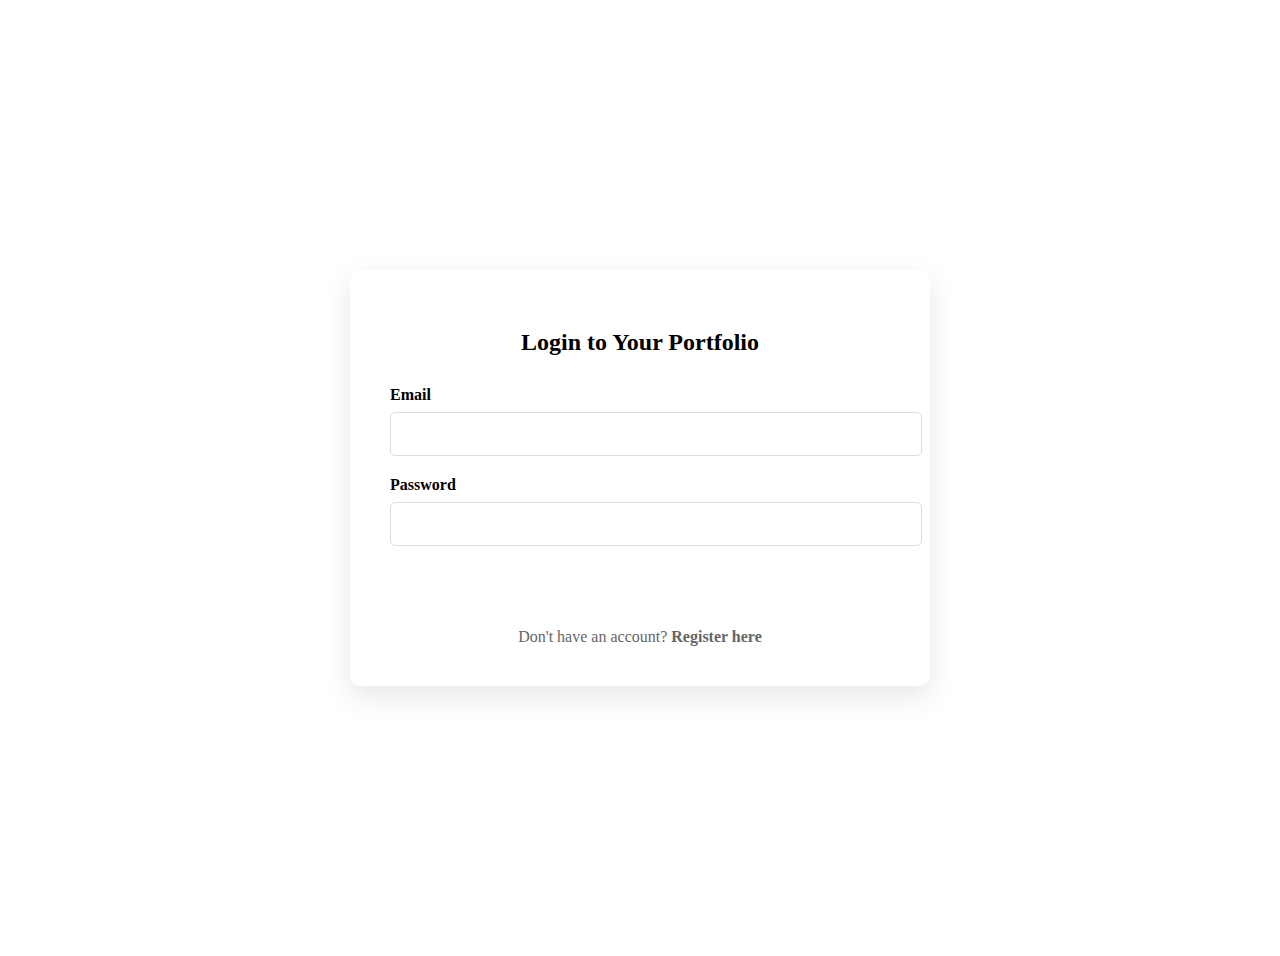
<file: auth/login.html>
<!DOCTYPE html>
<html lang="en">
<head>
    <meta charset="UTF-8">
    <meta name="viewport" content="width=device-width, initial-scale=1.0">
    <title>Login | My Portfolio</title>
    <link rel="stylesheet" href="../assets/css/auth.css">
    <link rel="stylesheet" href="../assets/css/animations.css">
</head>
<body>
    <div class="auth-container">
        <form class="auth-form slide-in-left" id="loginForm">
            <h2>Login to Your Portfolio</h2>
            
            <div class="form-group">
                <label for="loginEmail">Email</label>
                <input type="email" id="loginEmail" required>
                <div class="error-message" id="loginEmailError"></div>
            </div>
            
            <div class="form-group">
                <label for="loginPassword">Password</label>
                <input type="password" id="loginPassword" required>
                <div class="error-message" id="loginPasswordError"></div>
            </div>
            
            <button type="submit" class="auth-btn">Login</button>
            
            <div class="auth-link">
                Don't have an account? <a href="register.html">Register here</a>
            </div>
            
            <div class="success-message" id="loginSuccess"></div>
        </form>
    </div>

    <script src="../assets/js/auth.js"></script>
</body>
</html>
</file>
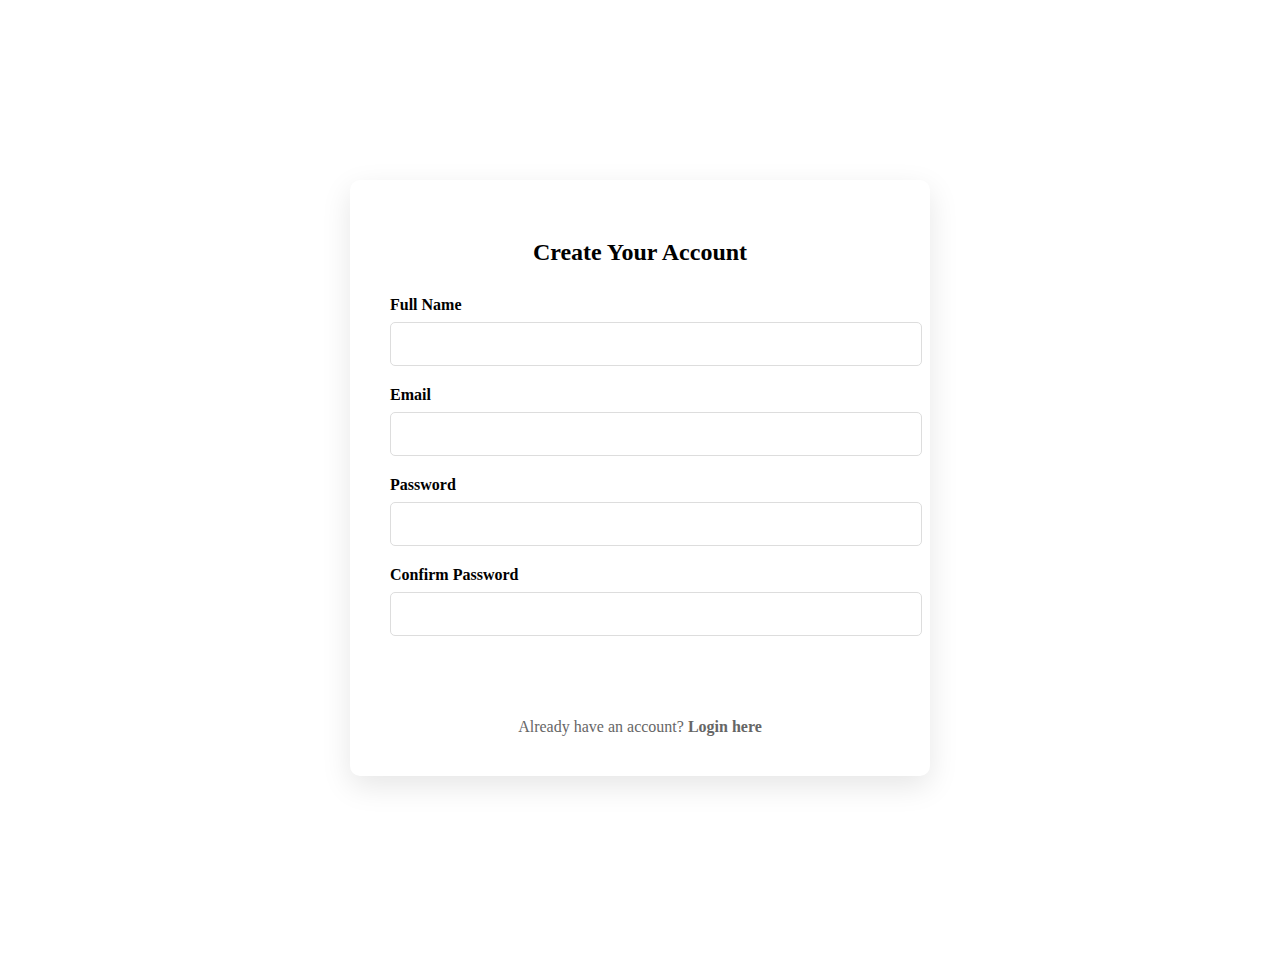
<file: auth/register.html>
<!DOCTYPE html>
<html lang="en">
<head>
    <meta charset="UTF-8">
    <meta name="viewport" content="width=device-width, initial-scale=1.0">
    <title>Register | My Portfolio</title>
    <link rel="stylesheet" href="../assets/css/auth.css">
    <link rel="stylesheet" href="../assets/css/animations.css">
</head>
<body>
    <div class="auth-container">
        <form class="auth-form slide-in-right" id="registerForm">
            <h2>Create Your Account</h2>
            
            <div class="form-group">
                <label for="registerName">Full Name</label>
                <input type="text" id="registerName" required>
                <div class="error-message" id="registerNameError"></div>
            </div>
            
            <div class="form-group">
                <label for="registerEmail">Email</label>
                <input type="email" id="registerEmail" required>
                <div class="error-message" id="registerEmailError"></div>
            </div>
            
            <div class="form-group">
                <label for="registerPassword">Password</label>
                <input type="password" id="registerPassword" required>
                <div class="error-message" id="registerPasswordError"></div>
            </div>
            
            <div class="form-group">
                <label for="registerConfirmPassword">Confirm Password</label>
                <input type="password" id="registerConfirmPassword" required>
                <div class="error-message" id="registerConfirmPasswordError"></div>
            </div>
            
            <button type="submit" class="auth-btn">Register</button>
            
            <div class="auth-link">
                Already have an account? <a href="login.html">Login here</a>
            </div>
            
            <div class="success-message" id="registerSuccess"></div>
        </form>
    </div>

    <script src="../assets/js/auth.js"></script>
</body>
</html>
</file>
<file: assets/css/auth.css>
.auth-container {
    display: flex;
    justify-content: center;
    align-items: center;
    min-height: 100vh;
    background-color: var(--light-color);
    padding: 20px;
}

.auth-form {
    background-color: white;
    padding: 40px;
    border-radius: 10px;
    box-shadow: 0 10px 30px rgba(0, 0, 0, 0.1);
    width: 100%;
    max-width: 500px;
    animation: fadeIn 0.8s ease;
}

.auth-form h2 {
    text-align: center;
    margin-bottom: 30px;
    color: var(--dark-color);
}

.form-group {
    margin-bottom: 20px;
}

.form-group label {
    display: block;
    margin-bottom: 8px;
    font-weight: 600;
    color: var(--dark-color);
}

.form-group input {
    width: 100%;
    padding: 12px 15px;
    border: 1px solid #ddd;
    border-radius: 5px;
    font-size: 1rem;
    transition: all 0.3s ease;
}

.form-group input:focus {
    border-color: var(--primary-color);
    outline: none;
    box-shadow: 0 0 0 3px rgba(52, 152, 219, 0.2);
}

.auth-btn {
    width: 100%;
    padding: 12px;
    background-color: var(--primary-color);
    color: white;
    border: none;
    border-radius: 5px;
    font-size: 1rem;
    font-weight: 600;
    cursor: pointer;
    transition: all 0.3s ease;
}

.auth-btn:hover {
    background-color: #2980b9;
}

.auth-link {
    text-align: center;
    margin-top: 20px;
    color: #666;
}

.auth-link a {
    color: var(--primary-color);
    text-decoration: none;
    font-weight: 600;
}

.auth-link a:hover {
    text-decoration: underline;
}

.error-message {
    color: var(--accent-color);
    font-size: 0.9rem;
    margin-top: 5px;
    display: none;
}

.success-message {
    color: var(--secondary-color);
    font-size: 0.9rem;
    margin-top: 5px;
    display: none;
}

/* Responsive Design */
@media (max-width: 576px) {
    .auth-form {
        padding: 30px 20px;
    }
}
</file>
<file: assets/css/animations.css>
/* Floating Shapes Animation */
.floating-shapes {
    position: absolute;
    top: 0;
    left: 0;
    width: 100%;
    height: 100%;
    z-index: -1;
    overflow: hidden;
}

.floating-shapes div {
    position: absolute;
    display: block;
    opacity: 0.1;
    animation: float-shapes 25s linear infinite;
    bottom: -150px;
}

.floating-shapes div:nth-child(1) {
    left: 10%;
    width: 80px;
    height: 80px;
    background: #3498db;
    border-radius: 50%;
    animation-delay: 0s;
}

.floating-shapes div:nth-child(2) {
    left: 20%;
    width: 30px;
    height: 30px;
    background: #e74c3c;
    border-radius: 50%;
    animation-delay: 2s;
    animation-duration: 12s;
}

.floating-shapes div:nth-child(3) {
    left: 70%;
    width: 100px;
    height: 100px;
    background: #2ecc71;
    border-radius: 50%;
    animation-delay: 4s;
}

.floating-shapes div:nth-child(4) {
    left: 40%;
    width: 60px;
    height: 60px;
    background: #9b59b6;
    border-radius: 50%;
    animation-delay: 0s;
    animation-duration: 18s;
}

.floating-shapes div:nth-child(5) {
    left: 65%;
    width: 40px;
    height: 40px;
    background: #f1c40f;
    animation-delay: 0s;
}

.floating-shapes div:nth-child(6) {
    left: 75%;
    width: 110px;
    height: 110px;
    background: #1abc9c;
    border-radius: 50%;
    animation-delay: 3s;
}

.floating-shapes div:nth-child(7) {
    left: 35%;
    width: 150px;
    height: 150px;
    background: #e67e22;
    border-radius: 50%;
    animation-delay: 7s;
}

.floating-shapes div:nth-child(8) {
    left: 50%;
    width: 25px;
    height: 25px;
    background: #34495e;
    animation-delay: 15s;
    animation-duration: 45s;
}

@keyframes float-shapes {
    0% {
        transform: translateY(0) rotate(0deg);
        opacity: 0.1;
    }
    100% {
        transform: translateY(-1000px) rotate(720deg);
        opacity: 0;
    }
}

/* Dynamic Text Animation */
.dynamic-text-container {
    min-height: 60px;
    margin-bottom: 30px;
    position: relative;
      width: 100%;
  overflow-x: auto;
}

.typing-animation {
    display: inline-block;
    overflow: hidden;
    white-space: nowrap;
    border-right: 3px solid var(--primary-color);
    animation: typing 3.5s steps(40, end), blink-caret 0.75s step-end infinite;
     white-space: nowrap;
  overflow: hidden;
  text-overflow: ellipsis;
  max-width: 100%;
  display: block;
  font-size: clamp(1rem, 4vw, 1.25rem); /* Responsive font */
}

@keyframes typing {
    from { width: 0 }
    to { width: 100% }
}

@keyframes blink-caret {
    from, to { border-color: transparent }
    50% { border-color: var(--primary-color) }
}

/* Profile Image Border Animation */
.image-container {
    position: relative;
    width: 350px;
    height: 350px;
    display: flex;
    justify-content: center;
    align-items: center;
}

.image-border {
    position: absolute;
    width: 360px;
    height: 360px;
    border: 2px dashed var(--primary-color);
    border-radius: 50%;
    animation-duration: 20s;
}

/* Arrow Icon Animation */
.arrow-icon {
    margin-left: 5px;
    animation: bounce 2s infinite;
}

/* Section Title Animation */
.section-title {
    position: relative;
    display: inline-block;
}

.section-title::before {
    content: '';
    position: absolute;
    width: 0;
    height: 3px;
    bottom: -10px;
    left: 0;
    background-color: var(--primary-color);
    transition: width 0.5s ease;
}

.section-title:hover::before {
    width: 100%;
}




/* Nav Link Hover Effect */
.nav-link {
    position: relative;
}

.nav-link::after {
    content: '';
    position: absolute;
    width: 0;
    height: 2px;
    bottom: -5px;
    left: 0;
    background-color: var(--primary-color);
    transition: width 0.3s ease;
}

.nav-link:hover::after {
    width: 100%;
}

/* assets/css/animations.css */

/* assets/css/animations.css */

/* assets/css/animations.css */
.social-icon {
    display: inline-block;      /* make it respect line-height */
    width: 50px;
    height: 50px;
    line-height: 50px;          /* same as height → vertical centering */
    text-align: center;         /* horizontal centering */
    border-radius: 50%;
    background-color: rgba(255,255,255,0.1);
    margin: 0 10px;
    transition: all 0.3s ease;
  }
  
  .social-icon i {
    display: inline-block;
    vertical-align: middle;     /* extra insurance for centering */
    line-height: inherit;
  }
  
  .social-icon:hover {
    background-color: var(--primary-color);
    transform: translateY(-5px) scale(1.1);
    box-shadow: 0 5px 15px rgba(52,152,219,0.4);
  }
  
  
/* Mobile Menu Animations */
@keyframes navLinkFade {
    from {
        opacity: 0;
        transform: translateX(50px);
    }
    to {
        opacity: 1;
        transform: translateX(0);
    }
}

/* Pulse Animation */
@keyframes pulse {
    0% {
        transform: scale(1);
        box-shadow: 0 0 0 0 rgba(46, 204, 113, 0.7);
    }
    70% {
        transform: scale(1.05);
        box-shadow: 0 0 0 10px rgba(46, 204, 113, 0);
    }
    100% {
        transform: scale(1);
        box-shadow: 0 0 0 0 rgba(46, 204, 113, 0);
    }
}

/* Bounce Animation */
@keyframes bounce {
    0%, 20%, 50%, 80%, 100% { transform: translateY(0) }
    40% { transform: translateY(-10px) }
    60% { transform: translateY(-5px) }
}

/* Fade In Animation */
@keyframes fadeIn {
    from { opacity: 0 }
    to { opacity: 1 }
}

/* Fade Out Animation */
@keyframes fadeOut {
    from { opacity: 1 }
    to { opacity: 0 }
}
</file>
